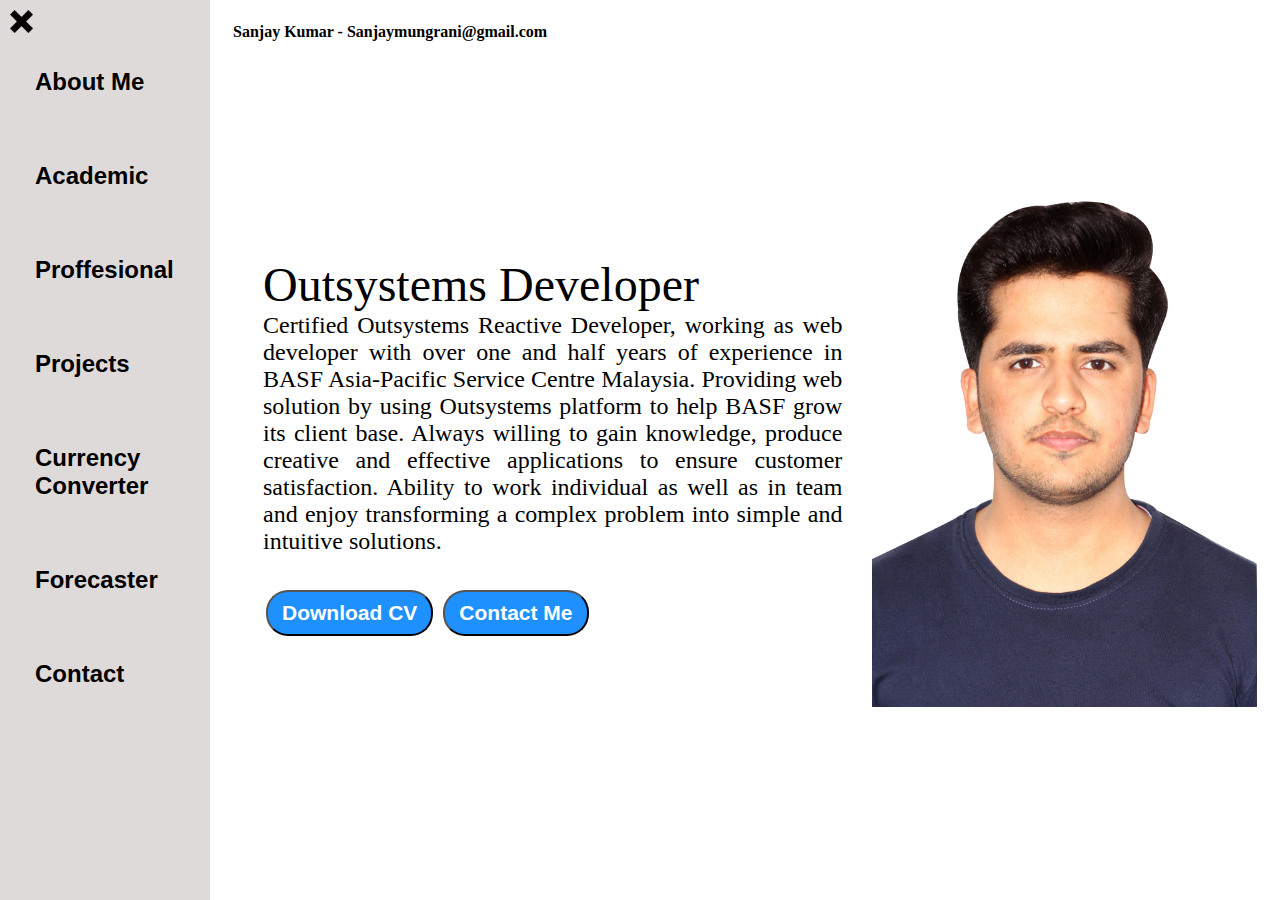
<file: Index.html>
<!DOCTYPE html>
<html>
<head>
    <link rel="stylesheet" href="Index.css">
<title>Sanjay Kumar</title>
</head>
<body>
    <div class="container">
        <div class="navbar">
            <nav>
                <ul>
                    <li><a href="/Index.html">About Me</a></li>
                    <li><a href="/AcademicHistory.html">Academic</a></li>
                    <li><a href="/PofessionalHistory.html">Proffesional</a></li>
                    <li><a href="/Projects.html">Projects</a></li>
                    <li><a href="/CurrencyConverter.html">Currency Converter</a></li>
                    <li><a href="/Forecaster.html">Forecaster</a></li>
                    <li><a href="/Contact.html">Contact</a></li>
                </ul>   
            </nav>
        </div>
        <div class="main">
            <div class="SideMenu">
                <img class="SideIcon" src="/sidebar.png" alt="" width="23">
                <img class="CrossIcon" src="/x-mark.png" alt="" width="23">
            </div>
            <p style="font-weight: bold;">Sanjay Kumar - Sanjaymungrani@gmail.com</p>

            <div class="ContainerInfo">
                <div class="AboutDetails">
                    <div class="position">Outsystems Developer</div>
                    <div class="Info">Certified Outsystems Reactive Developer, working as web developer with over one and half years of
                        experience in BASF Asia-Pacific Service Centre Malaysia. Providing web solution by using Outsystems
                        platform to help BASF grow its client base. Always willing to gain knowledge, produce creative and effective
                        applications to ensure customer satisfaction. Ability to work individual as well as in team and enjoy
                        transforming a complex problem into simple and intuitive solutions.
                    </div>
                    <div class="buttons">
                        <a href="/cv.txt"><button class="btn">Download CV</button></a>   
                        <a href="/Contact.html"><button class="btn">Contact Me</button></a>
                    </div>
                </div>
                
                <div class="AboutPhoto"><img src="Photo.JPG" alt="Sanjay Kumar"></div>
            </div>
        </div>
    </div>
    <script src="Script.js"></script>
</body>
</html>
</file>
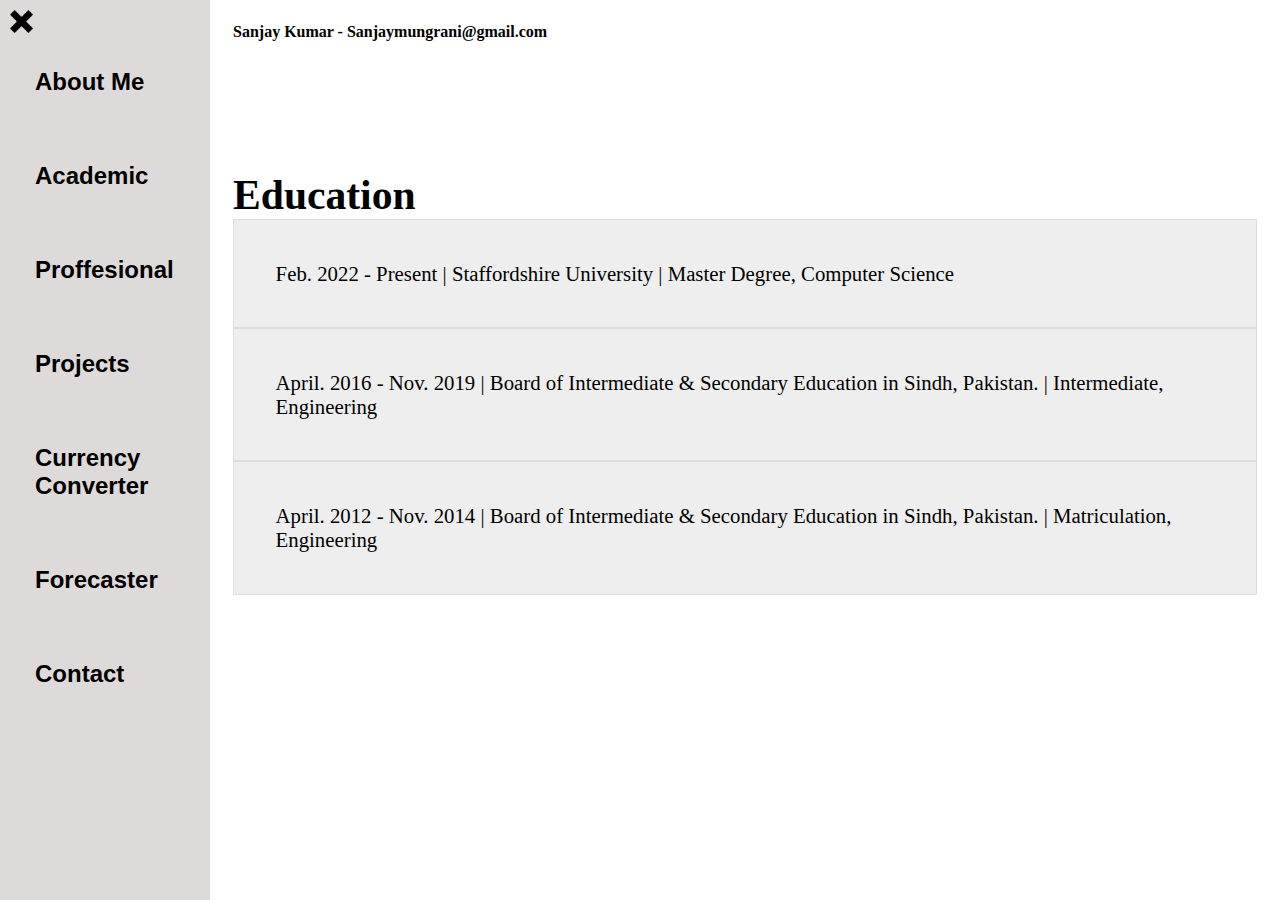
<file: AcademicHistory.html>
<!DOCTYPE html>
<html>
<head>
    <link rel="stylesheet" href="Index.css">
    <link rel="stylesheet" href="AcademicHistory.css">
<title>Sanjay Kumar</title>
</head>
<body>
    <div class="container">
        <div class="navbar">
            <nav>
                <ul>
                    <li><a href="/Index.html">About Me</a></li>
                    <li><a href="/AcademicHistory.html">Academic</a></li>
                    <li><a href="/PofessionalHistory.html">Proffesional</a></li>
                    <li><a href="/Projects.html">Projects</a></li>
                    <li><a href="/CurrencyConverter.html">Currency Converter</a></li>
                    <li><a href="/Forecaster.html">Forecaster</a></li>
                    <li><a href="/Contact.html">Contact</a></li>

                </ul>   
            </nav>
        </div>
        <div class="main">
            <div class="SideMenu">
                <img class="SideIcon" src="/sidebar.png" alt="" width="23">
                <img class="CrossIcon" src="/x-mark.png" alt="" width="23">
            </div>
            <p style="font-weight: bold;">Sanjay Kumar - Sanjaymungrani@gmail.com</p>

            <div class="ExperienceContainer">
            <div class="EducationList">
                <section>
                  <h1>Education</h1>
                  <ol type="i" style="list-style-position: outside;">
                  <li>Feb. 2022 - Present | Staffordshire University | Master Degree, Computer Science</li>
                  <li>April. 2016 - Nov. 2019 | Board of Intermediate & Secondary Education in Sindh, Pakistan. | Intermediate, Engineering</li>
                  <li>April. 2012 - Nov. 2014 | Board of Intermediate & Secondary Education in Sindh, Pakistan. | Matriculation, Engineering</li>
                </ol>
                </section>
            </div>
            </div>
        </div>
    </div>
    <script src="Script.js"></script>

</body>
</html>
</file>
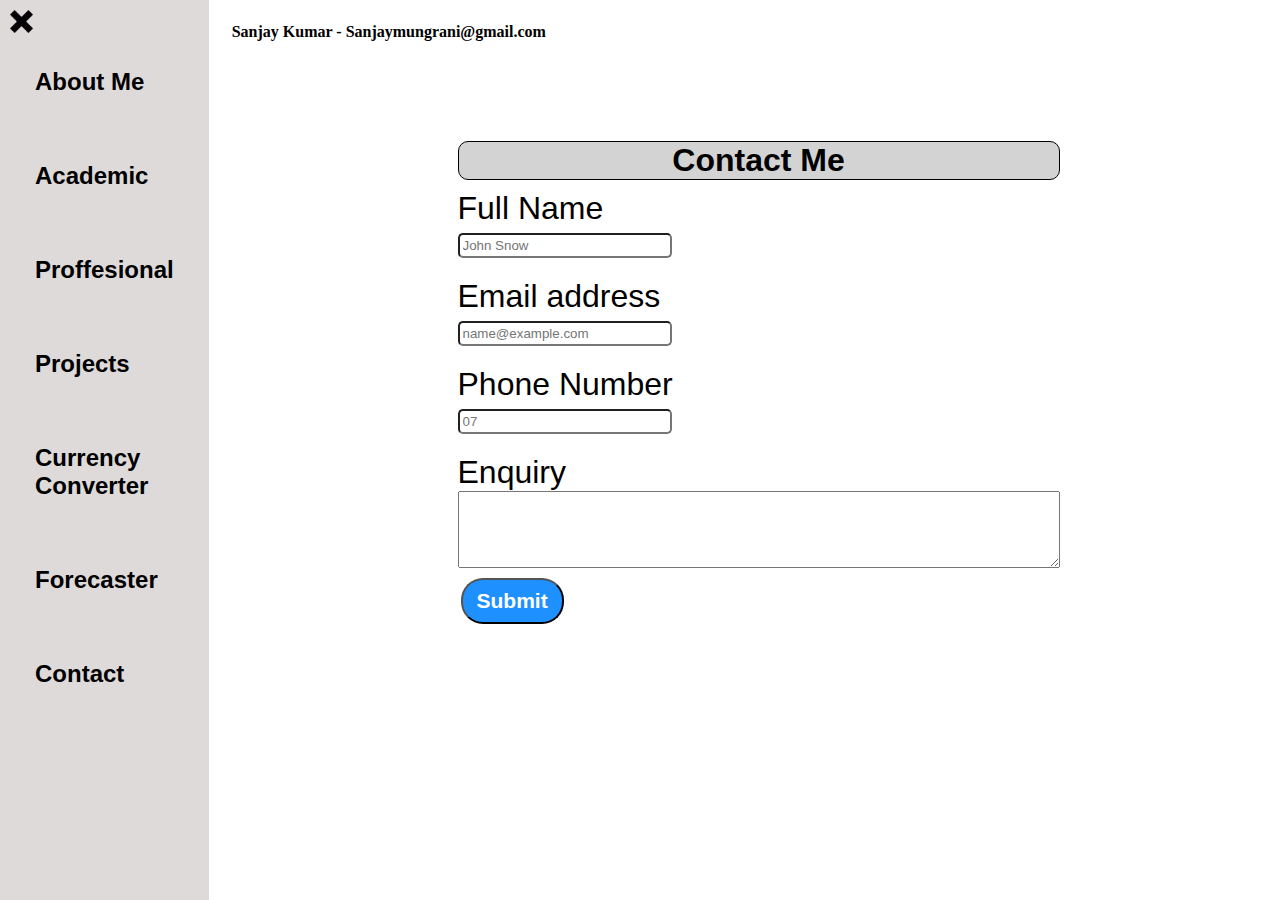
<file: Contact.html>
<!DOCTYPE html>
<html>
<head>
    <link rel="stylesheet" href="Index.css">
    <link rel="stylesheet" href="Contact.css">
<title>Sanjay Kumar</title>
</head>
<body>
    <div class="container">
        <div class="navbar">
            <nav>
                <ul>
                    <li><a href="/Index.html">About Me</a></li>
                    <li><a href="/AcademicHistory.html">Academic</a></li>
                    <li><a href="/PofessionalHistory.html">Proffesional</a></li>
                    <li><a href="/Projects.html">Projects</a></li>
                    <li><a href="/CurrencyConverter.html">Currency Converter</a></li>
                    <li><a href="/Forecaster.html">Forecaster</a></li>
                    <li><a href="/Contact.html">Contact</a></li>


                </ul>   
            </nav>
        </div>
        <div class="main">
            <div class="SideMenu">
                <img class="SideIcon" src="/sidebar.png" alt="" width="23">
                <img class="CrossIcon" src="/x-mark.png" alt="" width="23">
            </div>
            <p style="font-weight: bold;">Sanjay Kumar - Sanjaymungrani@gmail.com</p>
            <div class="contactForm">
                <form>
                    <h1>Contact Me</h1>
                    <div class="UserName">
                        <label for="UserName" name="UserName" class="form-label">Full Name</label>
                        <p id="demo"></p>
                        <input type="Name" class="form-control" id="UserNameInput" placeholder="John Snow" required>
                    </div>
                    <div class="EmailAdd">
                        <label for="UserEmail" class="form-label">Email address</label>
                        <input type="email" class="form-control" id="UserEmailInput" placeholder="name@example.com" required>
                    </div>
                    <div class="UserPhone">
                        <label for="UserName" class="form-label">Phone Number</label>
                        <input type="number" class="form-control" id="UserPhoneInput" placeholder="07" required>
                    </div>
                    <div class="UserText">
                        <label for="UserTextarea1" class="form-label">Enquiry</label>
                        <textarea class="form-control" id="UserTextarea1" rows="5" maxlength="500" style="width: 600px;" required></textarea>
                    </div>
                    <button type="submit" value="submit"  class="btn">Submit</button>
                </form>
            </div>
        </div>
    </div>
    <script src="Script.js"></script>
</body>
</html>
</file>
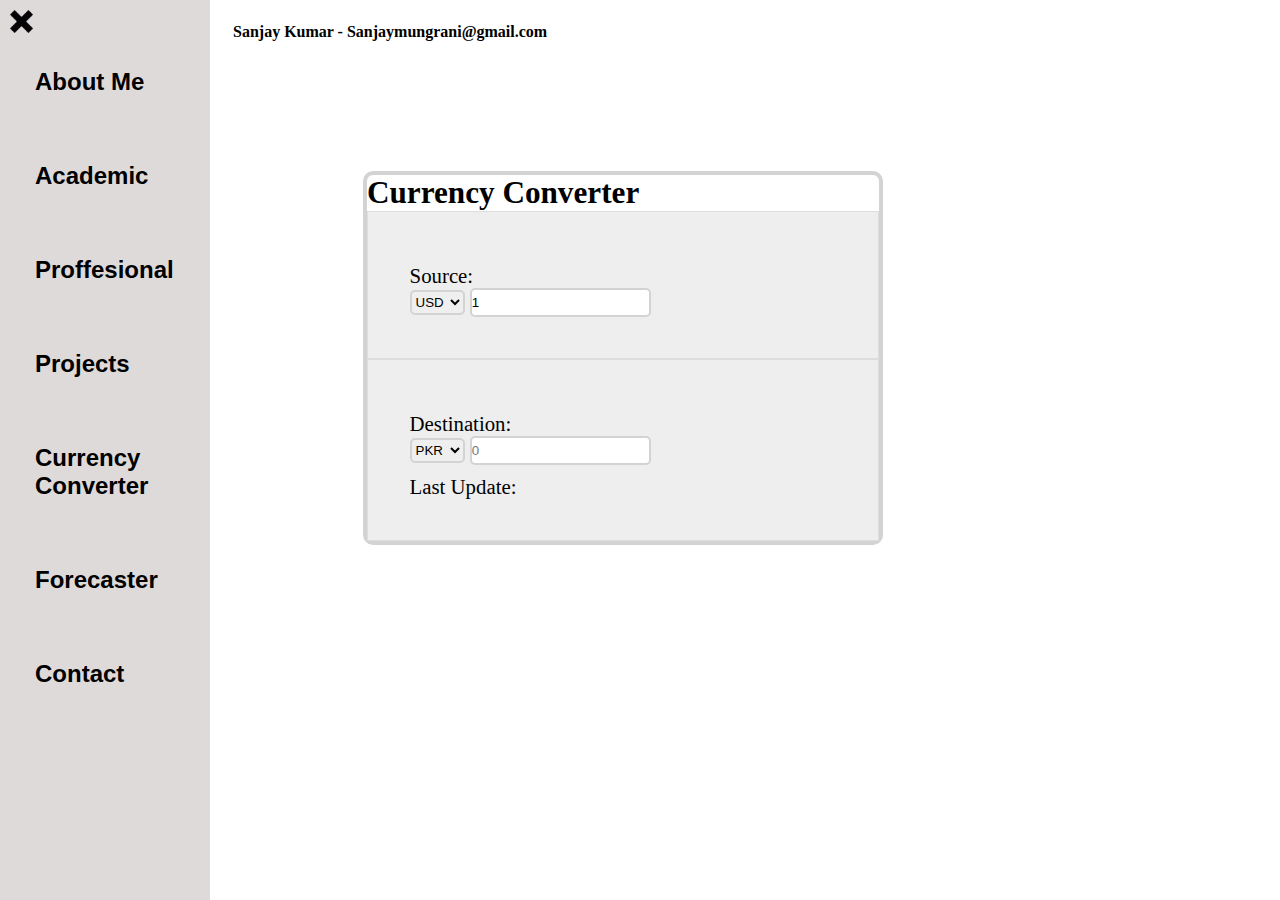
<file: CurrencyConverter.html>
<!DOCTYPE html>
<html>
<head>
    <link rel="stylesheet" href="Index.css">
    <link rel="stylesheet" href="CurrencyConverter.css">
<title>Sanjay Kumar</title>
</head>
<body onload="calculate()">
    <div class="container">
        <div class="navbar">
            <nav>
                <ul>
                    <li><a href="/Index.html">About Me</a></li>
                    <li><a href="/AcademicHistory.html">Academic</a></li>
                    <li><a href="/PofessionalHistory.html">Proffesional</a></li>
                    <li><a href="/Projects.html">Projects</a></li>
                    <li><a href="/CurrencyConverter.html">Currency Converter</a></li>
                    <li><a href="/Forecaster.html">Forecaster</a></li>
                    <li><a href="/Contact.html">Contact</a></li>
                </ul>   
            </nav>
        </div>
        <div class="main">
            <div class="SideMenu">
                <img class="SideIcon" src="/sidebar.png" alt="" width="23">
                <img class="CrossIcon" src="/x-mark.png" alt="" width="23">
            </div>
            <p style="font-weight: bold;">Sanjay Kumar - Sanjaymungrani@gmail.com</p>
            <div class="ExperienceContainer">
            <div class="Currencycontainer">
                <h2>Currency Converter</h2>
                <div class="currency">
                    <p>Source:</p>
                    <select id="from_currency">
                        <option value="ars">ARS</option>
                        <option value="aud">AUD</option>
                        <option value="bgn">BGN</option>
                        <option value="brl">BRL</option>
                        <option value="bsd">BSD</option>
                        <option value="cad">CAD</option>
                        <option value="chf">CHF</option>
                        <option value="clp">CLP</option>
                        <option value="cny">CNY</option>
                        <option value="cop">COP</option>
                        <option value="czk">CZK</option>
                        <option value="dkk">DKK</option>
                        <option value="dop">DOP</option>
                        <option value="egp">EGP</option>
                        <option value="eur">EUR</option>
                        <option value="fjd">FJD</option>
                        <option value="gbp">GBP</option>
                        <option value="gtq">GTQ</option>
                        <option value="hkd">HKD</option>
                        <option value="hrk">HRK</option>
                        <option value="huf">HUF</option>
                        <option value="idr">IDR</option>
                        <option value="ils">ILS</option>
                        <option value="inr">INR</option>
                        <option value="isk">ISK</option>
                        <option value="jpy">JPY</option>
                        <option value="krw">KRW</option>
                        <option value="kzt">KZT</option>
                        <option value="mxn">MXN</option>
                        <option value="myr">MYR</option>
                        <option value="nok">NOK</option>
                        <option value="nzd">NZD</option>
                        <option value="pab">PAB</option>
                        <option value="pen">PEN</option>
                        <option value="php">PHP</option>
                        <option value="pkr">PKR</option>
                        <option value="pln">PLN</option>
                        <option value="pyg">PYG</option>
                        <option value="ron">RON</option>
                        <option value="rub">RUB</option>
                        <option value="sar">SAR</option>
                        <option value="sek">SEK</option>
                        <option value="sgd">SGD</option>
                        <option value="thb">THB</option>
                        <option value="try">TRY</option>
                        <option value="twd">TWD</option>
                        <option value="uah">UAH</option>
                        <option value="usd" selected>USD</option>
                        <option value="uyu">UYU</option>
                        <option value="vnd">VND</option>
                        <option value="zar">ZAR</option>
                    </select>
                    <input type="number" id="from_ammount" placeholder="0" value=1 />
                </div>
                <div class="currency">
                    <p>Destination:</p>
                    <select id="to_currency"><option value="aed">AED</option>
                        <option value="ars">ARS</option>
                        <option value="aud">AUD</option>
                        <option value="bgn">BGN</option>
                        <option value="brl">BRL</option>
                        <option value="bsd">BSD</option>
                        <option value="cad">CAD</option>
                        <option value="chf">CHF</option>
                        <option value="clp">CLP</option>
                        <option value="cny">CNY</option>
                        <option value="cop">COP</option>
                        <option value="czk">CZK</option>
                        <option value="dkk">DKK</option>
                        <option value="dop">DOP</option>
                        <option value="egp">EGP</option>
                        <option value="eur">EUR</option>
                        <option value="fjd">FJD</option>
                        <option value="gbp">GBP</option>
                        <option value="gtq">GTQ</option>
                        <option value="hkd">HKD</option>
                        <option value="hrk">HRK</option>
                        <option value="huf">HUF</option>
                        <option value="idr">IDR</option>
                        <option value="ils">ILS</option>
                        <option value="inr">INR</option>
                        <option value="isk">ISK</option>
                        <option value="jpy">JPY</option>
                        <option value="krw">KRW</option>
                        <option value="kzt">KZT</option>
                        <option value="mxn">MXN</option>
                        <option value="myr">MYR</option>
                        <option value="nok">NOK</option>
                        <option value="nzd">NZD</option>
                        <option value="pab">PAB</option>
                        <option value="pen">PEN</option>
                        <option value="php">PHP</option>
                        <option value="pkr" selected>PKR</option>
                        <option value="pln">PLN</option>
                        <option value="pyg">PYG</option>
                        <option value="ron">RON</option>
                        <option value="rub">RUB</option>
                        <option value="sar">SAR</option>
                        <option value="sek">SEK</option>
                        <option value="sgd">SGD</option>
                        <option value="thb">THB</option>
                        <option value="try">TRY</option>
                        <option value="twd">TWD</option>
                        <option value="uah">UAH</option>
                        <option value="usd">USD</option>
                        <option value="uyu">UYU</option>
                        <option value="vnd">VND</option>
                        <option value="zar">ZAR</option>
                    </select>
                    <input type="number" id="to_ammount" placeholder="0">
                    <p>Last Update: <em id="DateInner" style="font-size: Medium;"></em></p>
                </div>
            </div>
            </div>
        </div>
    </div>
    <script src="Script.js"></script>
</body>
</html>
</file>
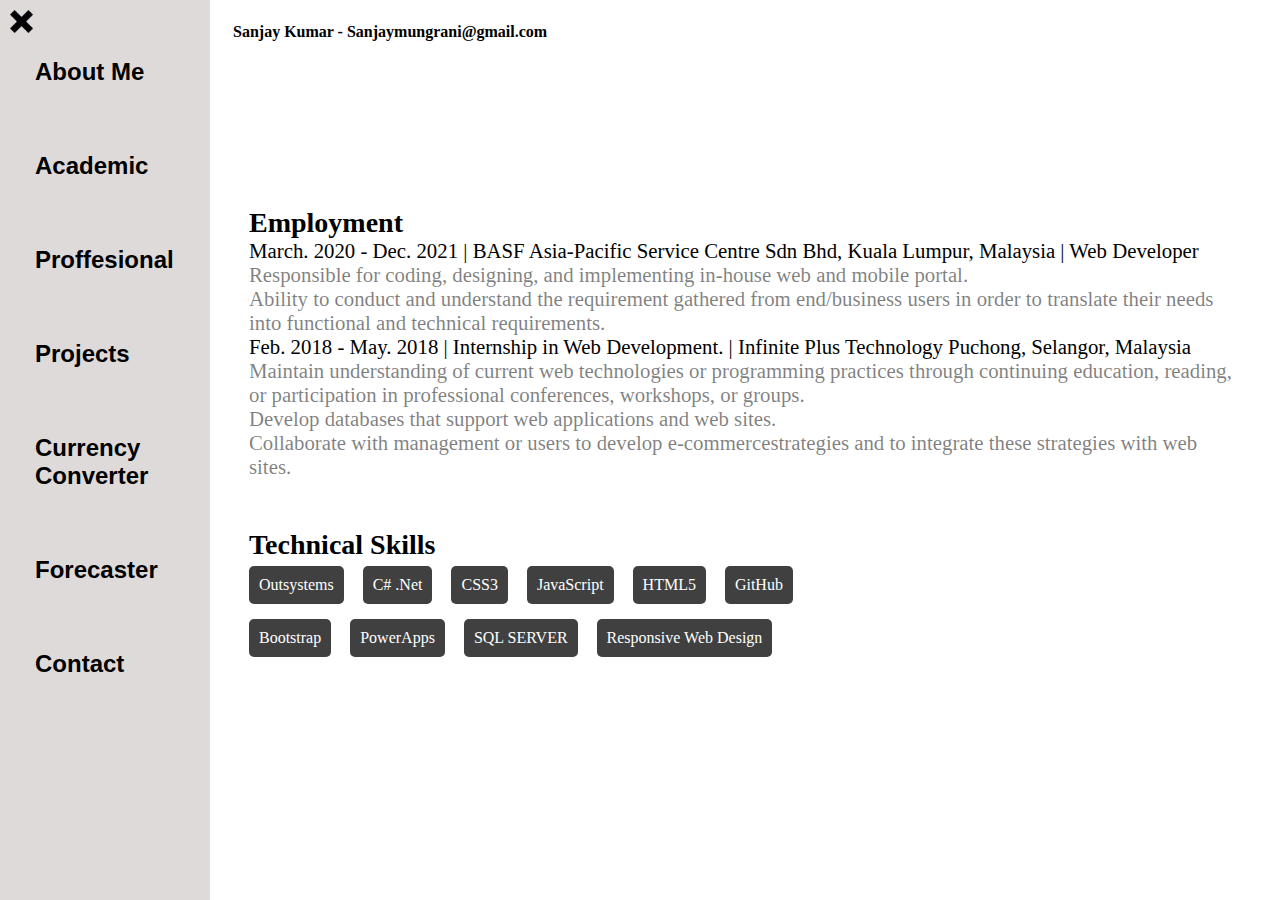
<file: PofessionalHistory.html>
<!DOCTYPE html>
<html>
<head>
    <link rel="stylesheet" href="Index.css">
    <link rel="stylesheet" href="ProfessionalHistory.css">
<title>Sanjay Kumar</title>
</head>
<body>
    <div class="container">
        <div class="navbar">
            <nav>
                <ul>
                    <li><a href="/Index.html">About Me</a></li>
                    <li><a href="/AcademicHistory.html">Academic</a></li>
                    <li><a href="/PofessionalHistory.html">Proffesional</a></li>
                    <li><a href="/Projects.html">Projects</a></li>
                    <li><a href="/CurrencyConverter.html">Currency Converter</a></li>
                    <li><a href="/Forecaster.html">Forecaster</a></li>
                    <li><a href="/Contact.html">Contact</a></li>

                </ul>   
            </nav>
        </div>
        <div class="main">
            <div class="SideMenu">
                <img class="SideIcon" src="/sidebar.png" alt="" width="23">
                <img class="CrossIcon" src="/x-mark.png" alt="" width="23">
            </div>
            <p style="font-weight: bold;">Sanjay Kumar - Sanjaymungrani@gmail.com</p>
            <div class="ExperienceContainer">
                <div class="inner">
                    <section>
                      <h1>Employment</h1>
                      <p><em>March. 2020 - Dec. 2021 | BASF Asia-Pacific Service Centre Sdn
                        Bhd, Kuala Lumpur, Malaysia | Web Developer</em></p>
                      <p>Responsible for coding, designing, and implementing in-house web and mobile
                        portal.</p>
                      <p>Ability to conduct and understand the requirement gathered from end/business
                        users in order to translate their needs into functional and technical requirements.</p>
                      <p><em>Feb. 2018 - May. 2018 | Internship in Web Development. | Infinite Plus Technology
                        Puchong, Selangor, Malaysia</em></p>
                      <p>Maintain understanding of current web technologies or programming practices through
                        continuing education, reading, or participation in professional conferences, workshops, or
                        groups.</p>
                        <p>Develop databases that support web applications and web sites.</p>
                        <p>Collaborate with management or users to develop e-commercestrategies and to integrate
                            these strategies with web sites.</p>
                    </section>
                    <section>
                      <h1>Technical Skills</h1>
                      <ul class="skill-set">
                        <li>Outsystems</li>
                        <li>C# .Net</li>
                        <li>CSS3</li>
                        <li>JavaScript</li>
                        <li>HTML5</li>
                        <li>GitHub</li>
                        <li>Bootstrap</li>
                        <li>PowerApps</li>
                        <li>SQL SERVER</li>
                        <li>Responsive Web Design</li>
                      </ul>
                    </section>
                </div>
            </div>
        </div>
    <script src="Script.js"></script>

</body>
</html>
</file>
<file: Index.css>
*{
    margin: 0;
    padding: 0;
}

.navbar{
    background-color: rgba(223, 218, 218);
    width: 434px;
    font-family: sans-serif;
    height: 100vh;
    transition: transform 0.3s ease-in;
}
.navbarGo{
    transform: translate(-443px,0px);
}
.navbar nav{
    padding: 35px;
}
.navbar nav li{
    list-style: none;
    font-size: 1.5em;
    padding: 33px 0;
    font-weight: bold;
}
.navbar nav li a{
    text-decoration: none;
    color: black;
}
.main{
    width: 84vw;
    padding: 23px;
}
.container{
    display: flex;
}
.ContainerInfo{
    height: 58vh;
    width: 80vw;
    margin: 144px auto;
    display: flex;
    justify-content: space-around;

}
.AboutDetails{
    display: flex;
    justify-content: center;
    flex-direction: column;
    padding: 30px;
}
.Info{
    font-size: 1.5em;
    text-align: justify;
}
.name{
    font-size: 3.5em;
    font-weight: bold;
    font-family: sans-serif;
}
.position{
    font-size: 3em;
}
.AboutPhoto img{
    height: 58vh;
}
.buttons{
margin-top: 35px;
}
.btn{
    padding: 9px 14px;
    border-radius: 22px;
    color: white;
    background-color: dodgerblue;
    font-weight: bold;
    font-size: 21px;
    margin: 0 3px;
    cursor: pointer;
}
.btn:hover{
    background-color: white;
    color: dodgerblue;
}


.SideMenu{
    position: absolute;
    cursor: pointer;
    top: 10px;
    left: 10px;
}
.sideIcon{
    margin-left: 10px;
}
 .CrossIcon{
     margin-left: auto; 
} 

.ExperienceContainer{
    height: 58vh;
    width: 80vw;
    justify-content: space-around;
}
@media (max-width: 1015px){ 
    .AboutPhoto{
        display: none;
    }
    .CrossIcon{
        margin-left: auto;
    }
    .ContainerInfo .contactForm{
        margin: 8px;

    }
}
</file>
<file: AcademicHistory.css>
.EducationList{
    margin: 130px auto;
    font-size: 1.3em;
  }
 .EducationList ol {
    list-style: none;
    padding: 0;

  }
  .EducationList ol li {
    padding: 5px 10px;
    background-color: #EEEEEE;
    border: 1px solid #DDDDDD;
    padding: 2em;
  }
  @media (max-width: 1015px){ 
    .EducationList ol li{
      font-size: 2em;
      height: 100%;
    }
  }
</file>
<file: Contact.css>
.contactForm{
    justify-content: center;
    display: flex;
    margin: 100px auto;
    padding: 0 34px;
    font-family: sans-serif;
    width: 77vw;

}
 .contactForm h1{
    text-align: center;
    border: 1px solid;
    background-color: lightgray;
    border-radius: 10px;
} 
.contactForm form div{
  padding: 10px 0;  
  font-size: 2em;
  display: flex;
  flex-direction: column;
}
.contactForm form div input{
    width: 16vw;
    border-radius: 5px;
    margin: 6px 0 0 0;
    padding: 3px;  
  }
</file>
<file: CurrencyConverter.css>
.Currencycontainer{
    margin: 130px;
    font-size: 1.3em;
    width: 50%;
    border: solid 4px lightgray;
    border-radius: 10px;
}
.currency {
    padding: 5px 10px;
    background-color: #EEEEEE;
    border: 1px solid #DDDDDD;
    padding: 2em;

}
.currency input{
    height: 25px;
    border: solid 2px lightgray;
    border-radius: 5px;
}
.currency select{
    height: 25px;
    border: solid 2px lightgray;
    border-radius: 5px;
}
.currency p{
    margin-top: 10px;
}
/* @media (max-width: 900px) {
    .Currencycontainer{
        width: 100%;
        height: 100%;
    }
    .currency{
        height: 70%;
    }
} */
</file>
<file: ProfessionalHistory.css>
.inner
{
    margin: 100px auto;
	padding:1em;

}

.inner h1
{
	font-size:1.75em;
}

.inner p
{
	color:rgba(0,0,0,.5);
    font-size: 1.3em;
}

.inner p em
{
	color:rgba(0,0,0,1);
	font-style:normal;
}

.inner section
{
	margin:50px auto;
}

ul
{
	list-style-type:none;
	margin-top:-10px;
	max-width:570px;
	padding:0;
}

.skill-set li
{
	background:rgba(0,0,0,.75);
	border-radius:5px;
	color:#FFF;
	display:inline-block;
	list-style:none;
	margin:15px 15px 0 0;
	padding:10px;
	text-align:justify;
}
.skill-set li:hover{
    background-color:dodgerblue;
}
</file>
